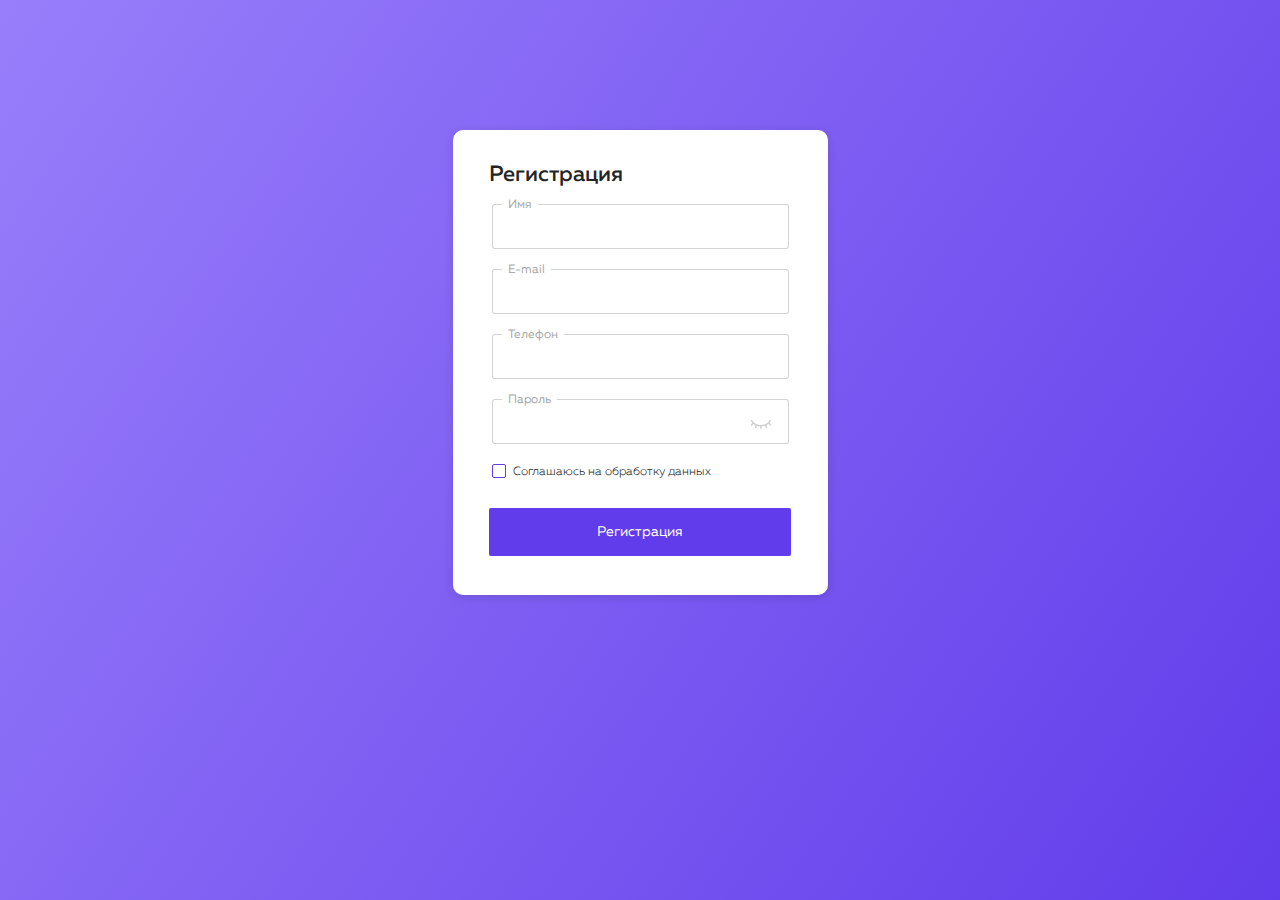
<file: js developer/js developer/registration.html>
<!DOCTYPE html>
<html lang="ru">
<head>
	<meta charset="UTF-8">
	<link rel="stylesheet" href="css/style.css">
	<title>js developer</title>
</head>
<body>
  <section class="registration">
  		<div class="container">
  			<div class="registration__inner">
  				<div class="registration__border">
  				<div class="registration__items">
  					<h1 class="registration__title">Регистрация</h1>
  					<div class="regform__inner">
  					<form class="regform" method="post" action="input1.php">
  						<div class="form">
  					 		<p class="name__inputposotion">Имя</p>
  					 		<input tabindex="1" class="input" type="text">
  					 	</div>
  					 <div class="form">
  					 		<p class="name__inputposotion">E-mail</p>
  					 		<input tabindex="2" class="input" type="text">
  					 	</div>
  					 	<div class="form">
  					 		<p class="name__inputposotion">Телефон</p>
  					 		<input tabindex="3" class="input" type="phone">
  					 	</div>
  					 	<div class="form">
  					 		<p class="name__inputposotion">Пароль</p>
  					 		<div class="icon__password">
  					 			<img src="img/icons/pass.png" alt="" class="icon">
  					 		<input tabindex="4" class="input" type="password">
  					 		</div>

  					 	</div>
  					</form>
  					</div> 

      			<input type="checkbox" class="checkbox" id="checkbox" />
					<label for="checkbox">Соглашаюсь на обработку данных</label>

  					<div class="btn">
  					<a href="#" class="btn__registration">Регистрация</a>
  					</div>

  				</div>
					
  				</div>
  			</div>
  		</div>
  </section>
	 
</body>
</html>
</file>
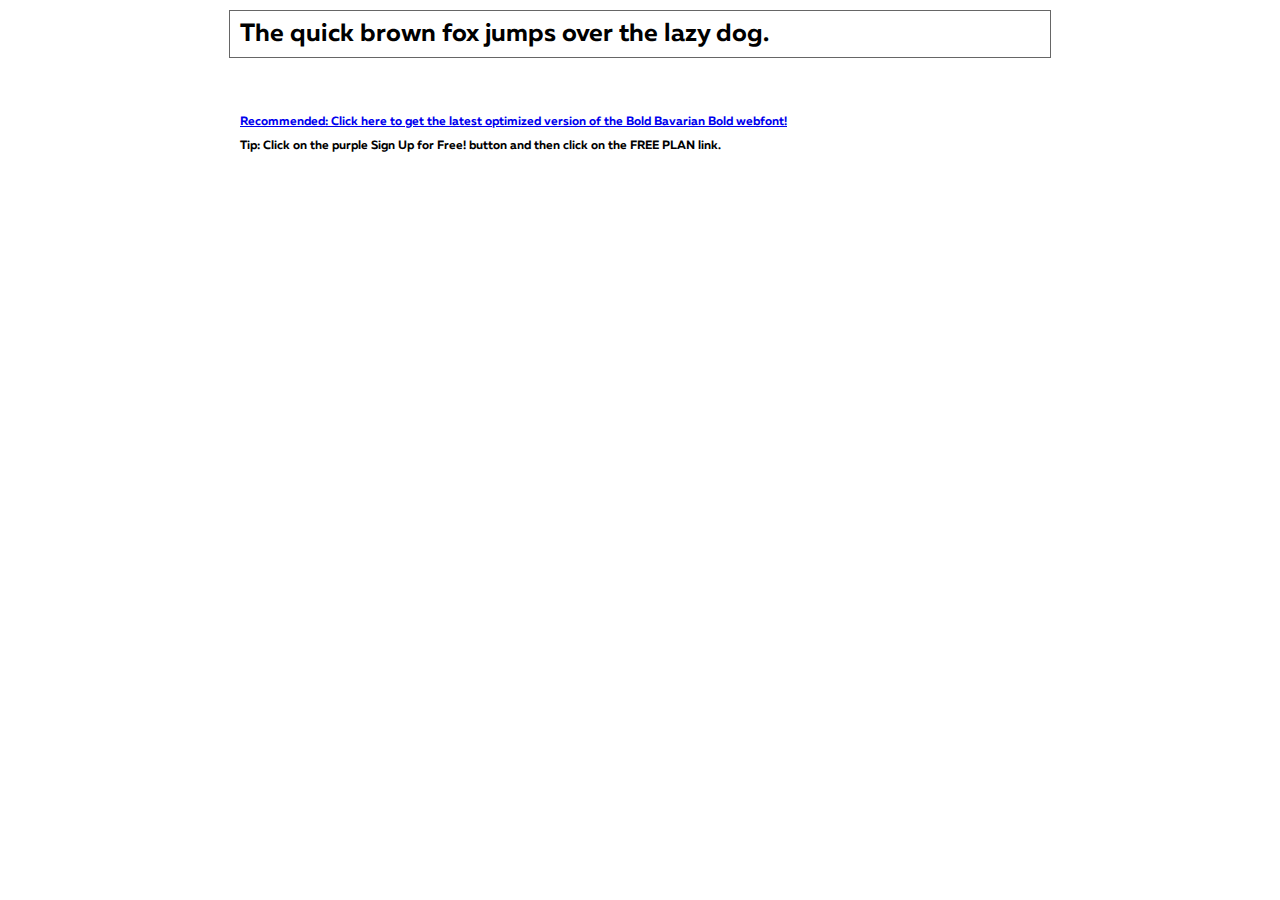
<file: js developer/js developer/fonts/Muller-Bold/demo.html>
<!DOCTYPE html PUBLIC "-//W3C//DTD XHTML 1.0 Transitional//EN" "http://www.w3.org/TR/xhtml1/DTD/xhtml1-transitional.dtd">
<html xmlns="http://www.w3.org/1999/xhtml">
<head>
	<meta http-equiv="Content-Type" content="text/html; charset=utf-8" />
	<title>@font-face Demo</title>
	<link rel="stylesheet" href="fonts.css" type="text/css" charset="utf-8" />
	<style type="text/css">
	body {
		background-color:white;
		font-family:Verdana,Tahoma,Arial,Sans-Serif;
		color:black;
		font-size:12px;
	}

	.demo
	{
		font-family:'Conv_Muller-Bold',Sans-Serif;
		width:800px;
		margin:10px auto;
		text-align:left;
		border:1px solid #666;
		padding:10px;
	}

	.hint
	{
		font-family:'Conv_Muller-Bold',Sans-Serif;
		width:800px;
		margin:10px auto;
		text-align:left;
		border:1px;
		padding:10px;
	}
	</style>
</head>
<body>
	<div class="demo" style="font-size:25px">
		The quick brown fox jumps over the lazy dog.
	</div>


	<br>
	<br>
	<div class="hint">
		<a href="http://www.fonts.com/font/wiescher-design/bold-bavarian/bold/web-font?SiteId=64">Recommended: Click here to get the latest optimized version of the Bold Bavarian Bold webfont!</a><br /><br />
		Tip: Click on the purple <strong>Sign Up for Free!</strong> button and then click on the <strong>FREE PLAN</strong> link.
	</div>
</body>
</html>
</file>
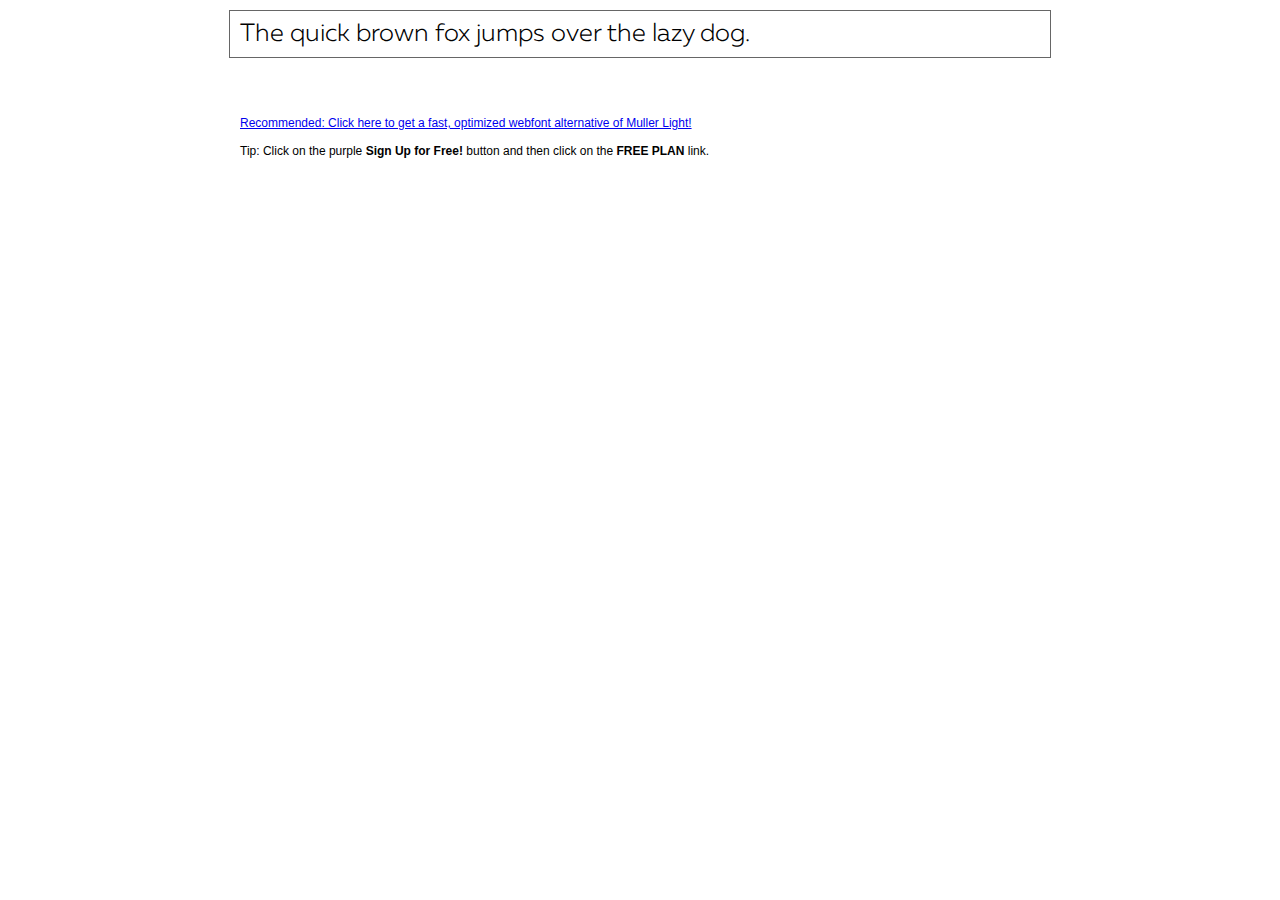
<file: js developer/js developer/fonts/Muller-Light/demo.html>
<!DOCTYPE html PUBLIC "-//W3C//DTD XHTML 1.0 Transitional//EN" "http://www.w3.org/TR/xhtml1/DTD/xhtml1-transitional.dtd">
<html xmlns="http://www.w3.org/1999/xhtml">
<head>
	<meta http-equiv="Content-Type" content="text/html; charset=utf-8" />
	<title>@font-face Demo</title>
	<link rel="stylesheet" href="fonts.css" type="text/css" charset="utf-8" />
	<style type="text/css">
	body {
		background-color:white;
		font-family:Verdana,Tahoma,Arial,Sans-Serif;
		color:black;
		font-size:12px;
	}

	.demo
	{
		font-family:'Conv_Muller-Light',Sans-Serif;
		width:800px;
		margin:10px auto;
		text-align:left;
		border:1px solid #666;
		padding:10px;
	}

	.hint
	{
		font-family:'Conv_Sansus Webissimo-Regular',Sans-Serif;
		width:800px;
		margin:10px auto;
		text-align:left;
		border:1px;
		padding:10px;
	}

	</style>
</head>
<body>
	<div class="demo" style="font-size:25px">
		The quick brown fox jumps over the lazy dog.
	</div>

	<br>
	<br>
	<div class="hint">
		<a href="http://www.font2web.com/searchfreewebfont.php?Muller+Light">Recommended: Click here to get a fast, optimized webfont alternative of Muller Light!</a><br><br>
		Tip: Click on the purple <strong>Sign Up for Free!</strong> button and then click on the <strong>FREE PLAN</strong> link.
	</div>

</body>
</html>
</file>
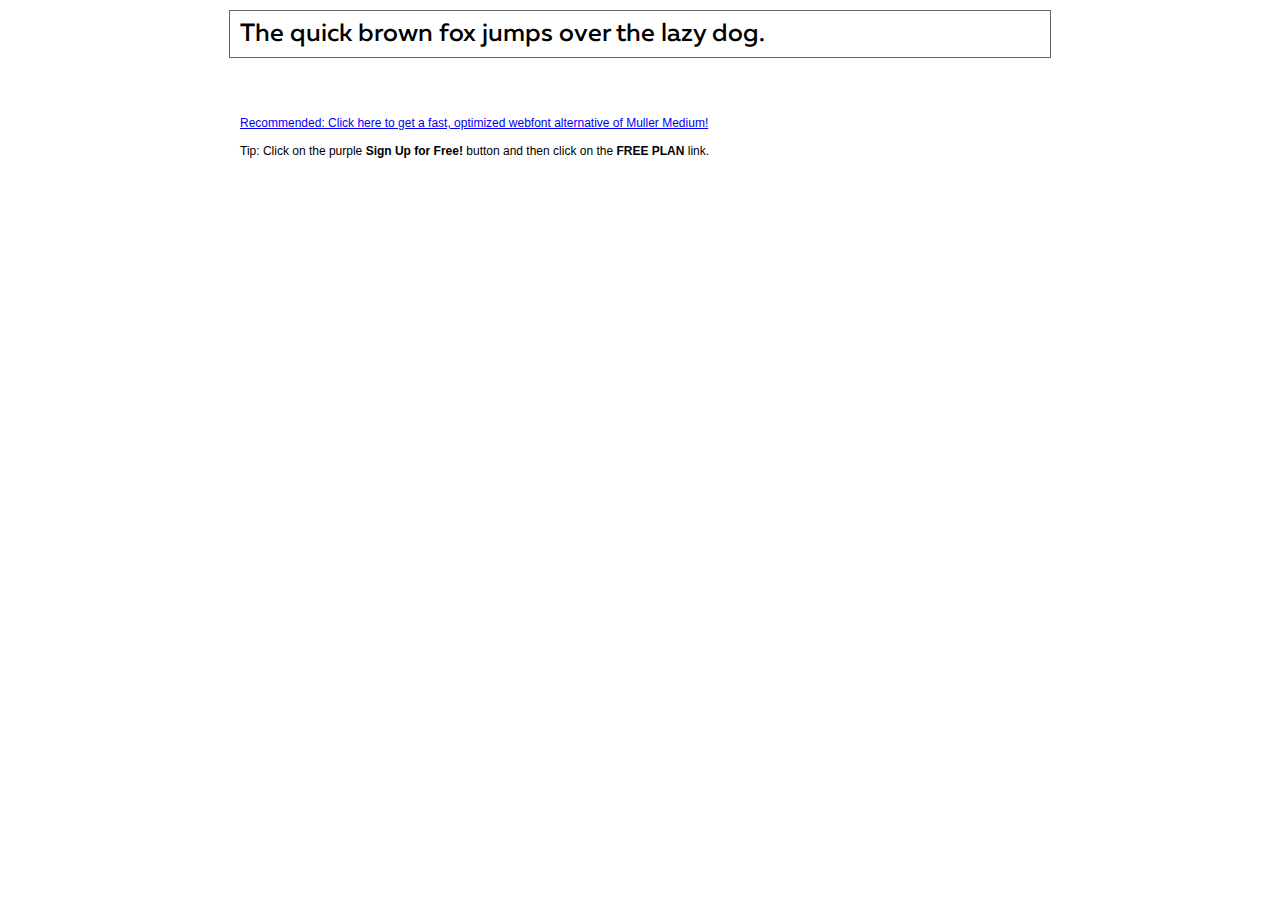
<file: js developer/js developer/fonts/Muller-Medium/demo.html>
<!DOCTYPE html PUBLIC "-//W3C//DTD XHTML 1.0 Transitional//EN" "http://www.w3.org/TR/xhtml1/DTD/xhtml1-transitional.dtd">
<html xmlns="http://www.w3.org/1999/xhtml">
<head>
	<meta http-equiv="Content-Type" content="text/html; charset=utf-8" />
	<title>@font-face Demo</title>
	<link rel="stylesheet" href="fonts.css" type="text/css" charset="utf-8" />
	<style type="text/css">
	body {
		background-color:white;
		font-family:Verdana,Tahoma,Arial,Sans-Serif;
		color:black;
		font-size:12px;
	}

	.demo
	{
		font-family:'Conv_Muller-Medium',Sans-Serif;
		width:800px;
		margin:10px auto;
		text-align:left;
		border:1px solid #666;
		padding:10px;
	}

	.hint
	{
		font-family:'Conv_Sansus Webissimo-Regular',Sans-Serif;
		width:800px;
		margin:10px auto;
		text-align:left;
		border:1px;
		padding:10px;
	}

	</style>
</head>
<body>
	<div class="demo" style="font-size:25px">
		The quick brown fox jumps over the lazy dog.
	</div>

	<br>
	<br>
	<div class="hint">
		<a href="http://www.font2web.com/searchfreewebfont.php?Muller+Medium">Recommended: Click here to get a fast, optimized webfont alternative of Muller Medium!</a><br><br>
		Tip: Click on the purple <strong>Sign Up for Free!</strong> button and then click on the <strong>FREE PLAN</strong> link.
	</div>

</body>
</html>
</file>
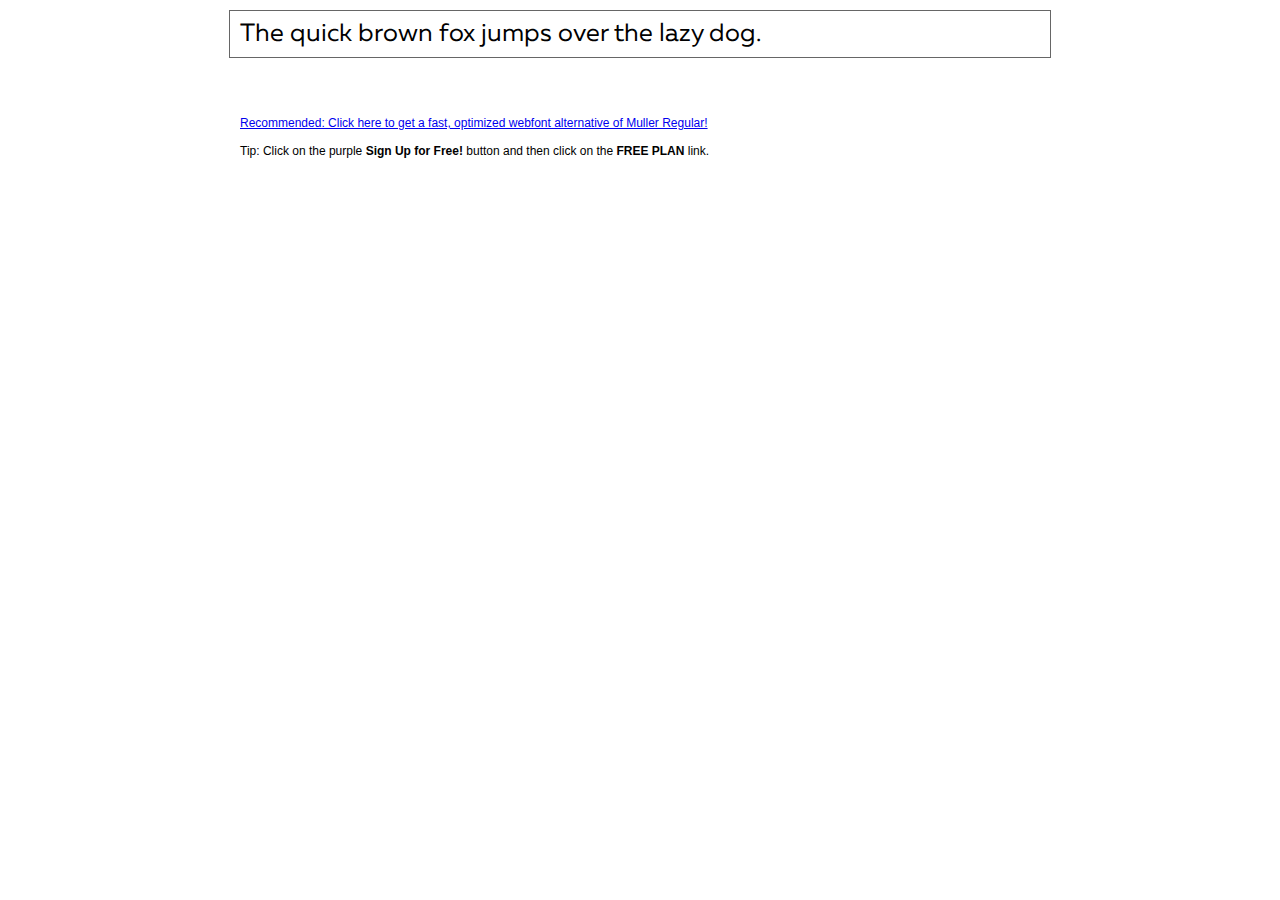
<file: js developer/js developer/fonts/Muller-Regular/demo.html>
<!DOCTYPE html PUBLIC "-//W3C//DTD XHTML 1.0 Transitional//EN" "http://www.w3.org/TR/xhtml1/DTD/xhtml1-transitional.dtd">
<html xmlns="http://www.w3.org/1999/xhtml">
<head>
	<meta http-equiv="Content-Type" content="text/html; charset=utf-8" />
	<title>@font-face Demo</title>
	<link rel="stylesheet" href="fonts.css" type="text/css" charset="utf-8" />
	<style type="text/css">
	body {
		background-color:white;
		font-family:Verdana,Tahoma,Arial,Sans-Serif;
		color:black;
		font-size:12px;
	}

	.demo
	{
		font-family:'Conv_Muller-Regular',Sans-Serif;
		width:800px;
		margin:10px auto;
		text-align:left;
		border:1px solid #666;
		padding:10px;
	}

	.hint
	{
		font-family:'Conv_Sansus Webissimo-Regular',Sans-Serif;
		width:800px;
		margin:10px auto;
		text-align:left;
		border:1px;
		padding:10px;
	}

	</style>
</head>
<body>
	<div class="demo" style="font-size:25px">
		The quick brown fox jumps over the lazy dog.
	</div>

	<br>
	<br>
	<div class="hint">
		<a href="http://www.font2web.com/searchfreewebfont.php?Muller+Regular">Recommended: Click here to get a fast, optimized webfont alternative of Muller Regular!</a><br><br>
		Tip: Click on the purple <strong>Sign Up for Free!</strong> button and then click on the <strong>FREE PLAN</strong> link.
	</div>

</body>
</html>
</file>
<file: js developer/js developer/css/style.css>
@charset "UTF-8";
@font-face {
  font-family: 'Muller';
  src: url("../fonts/Muller-Light.eot");
  src: local("☺"), url("../fonts/Muller-Light.woff") format("woff"), url("../fonts/Muller-Light.ttf") format("truetype"), url("../fonts/Muller-Light.svg") format("svg");
  font-weight: 300;
  font-style: normal; }

@font-face {
  font-family: 'Muller';
  src: url("../fonts/Muller-Regular.eot");
  src: local("☺"), url("../fonts/Muller-Regular.woff") format("woff"), url("../fonts/Muller-Regular.ttf") format("truetype"), url("../fonts/Muller-Regular.svg") format("svg");
  font-weight: normal;
  font-style: normal; }

@font-face {
  font-family: 'Muller';
  src: url("../fonts/Muller-Medium.eot");
  src: local("☺"), url("../fonts/Muller-Medium.woff") format("woff"), url("../fonts/Muller-Medium.ttf") format("truetype"), url("../fonts/Muller-Medium.svg") format("svg");
  font-weight: 500;
  font-style: normal; }

@font-face {
  font-family: 'Muller';
  src: url("../fonts/Muller-Bold.eot");
  src: local("☺"), url("../fonts/Muller-Bold.woff") format("woff"), url("../fonts/Muller-Bold.ttf") format("truetype"), url("../fonts/Muller-Bold.svg") format("svg");
  font-weight: 700;
  font-style: normal; }

/*Обнуление*/
* {
  padding: 0;
  margin: 0;
  border: 0; }

*, *:before, *:after {
  -moz-box-sizing: border-box;
  -webkit-box-sizing: border-box;
  box-sizing: border-box; }

:focus, :active {
  outline: none; }

a:focus, a:active {
  outline: none; }

nav, footer, header, aside {
  display: block; }

html, body {
  height: 100%;
  width: 100%;
  font-size: 100%;
  line-height: 1;
  font-size: 14px;
  -ms-text-size-adjust: 100%;
  -moz-text-size-adjust: 100%;
  -webkit-text-size-adjust: 100%; }

input, button, textarea {
  font-family: inherit; }

input::-ms-clear {
  display: none; }

button {
  cursor: pointer; }

button::-moz-focus-inner {
  padding: 0;
  border: 0; }

a, a:visited {
  text-decoration: none; }

a:hover {
  text-decoration: none; }

ul li {
  list-style: none; }

img {
  vertical-align: top; }

h1, h2, h3, h4, h5, h6 {
  font-size: inherit;
  font-weight: 400; }

/*--------------------*/


body{
  font-family: Muller;
  font-weight: normal;
  font-size: 14px;
  color: #252525;
  background: linear-gradient(304.54deg, #613CEA 0%, #987EFA 100%);

}



.container{
  width: 100%;
  max-width: 1170px;
  margin: 0 auto;
  padding: 130px 0px 0px 0px;

}

.registration__inner{
  margin: 0 0 0 0  ;
  display:flex;
  justify-content: center;
  align-items: center;
}


.registration__border{
  
  width: 375px;
  height: 465px;
  background-color: #fff;
  box-shadow: 0px 2px 10px rgba(0, 0, 0, 0.12);
  border-radius: 10px;


}

.registration__title{
font-family: Muller;
font-weight: 500;
font-size: 22px;
padding: 34px 0px 18px 36px ;
}



.regform__inner{
  display:flex;
  justify-content: center;
}

.regform input{
  margin: 0px 0px 0px;

}

.form{
  position: relative;
  padding: 0px 0px 20px 0px;
}

.name__inputposotion{
position: absolute;
top: -5px;
left: 10px;
font-size: 12px;
line-height: 12px;
}

.regform__inner p {
  color: #A8A8A8;
  opacity: 1;
  padding: 0 6px;
  background-color:#fff;
}

input{

  border: 1px solid rgba(37,37,37,0.2);
  border-radius: 3px;
  width: 297px;
  height: 45px;
}

.input{
  padding: 0px 0px 0px 19px;
}

.icon{
  display:block;
  position: absolute;
  top: 30%;
  left: 87%;
}


.btn{
  margin: 30px 0px 0px 0px;
  display:flex;
  justify-content: center;
}

.btn__registration{

  color: #fff;
  background-color: #613CEA;
  padding: 17px 108px;
  border-radius: 2px;
  transition: background 0.2s linear;
}

.btn__registration:hover{
  background-color: #7353EA;
}

.checkbox {
  position: absolute;
  z-index: -1;
  opacity: 0;
  margin: 10px 0 0 20px;
}
.checkbox + label {
  
  font-size: 12px;
  font-weight: 300;
  position: relative;
  padding: 0 0 0 60px;
  cursor: pointer;
}
.checkbox + label:before {
  content: '';
  position: absolute;
  top: -2px;
  left: 39px;
  width: 14px;
  height: 14px;
  border-radius: 2px;
  border: 1px solid #613CEA;
  transition: .2s;
}

.checkbox:checked + label:before {
  background: #613CEA;
}
</file>
<file: js developer/js developer/fonts/Muller-Bold/fonts.css>
/** Generated by FG **/
@font-face {
	font-family: 'Conv_Muller-Bold';
	src: url('fonts/Muller-Bold.eot');
	src: local('☺'), url('fonts/Muller-Bold.woff') format('woff'), url('fonts/Muller-Bold.ttf') format('truetype'), url('fonts/Muller-Bold.svg') format('svg');
	font-weight: normal;
	font-style: normal;
}
</file>
<file: js developer/js developer/fonts/Muller-Light/fonts.css>
/** Generated by FG **/
@font-face {
	font-family: 'Conv_Muller-Light';
	src: url('fonts/Muller-Light.eot');
	src: local('☺'), url('fonts/Muller-Light.woff') format('woff'), url('fonts/Muller-Light.ttf') format('truetype'), url('fonts/Muller-Light.svg') format('svg');
	font-weight: normal;
	font-style: normal;
}
</file>
<file: js developer/js developer/fonts/Muller-Medium/fonts.css>
/** Generated by FG **/
@font-face {
	font-family: 'Conv_Muller-Medium';
	src: url('fonts/Muller-Medium.eot');
	src: local('☺'), url('fonts/Muller-Medium.woff') format('woff'), url('fonts/Muller-Medium.ttf') format('truetype'), url('fonts/Muller-Medium.svg') format('svg');
	font-weight: normal;
	font-style: normal;
}
</file>
<file: js developer/js developer/fonts/Muller-Regular/fonts.css>
/** Generated by FG **/
@font-face {
	font-family: 'Conv_Muller-Regular';
	src: url('fonts/Muller-Regular.eot');
	src: local('☺'), url('fonts/Muller-Regular.woff') format('woff'), url('fonts/Muller-Regular.ttf') format('truetype'), url('fonts/Muller-Regular.svg') format('svg');
	font-weight: normal;
	font-style: normal;
}
</file>
